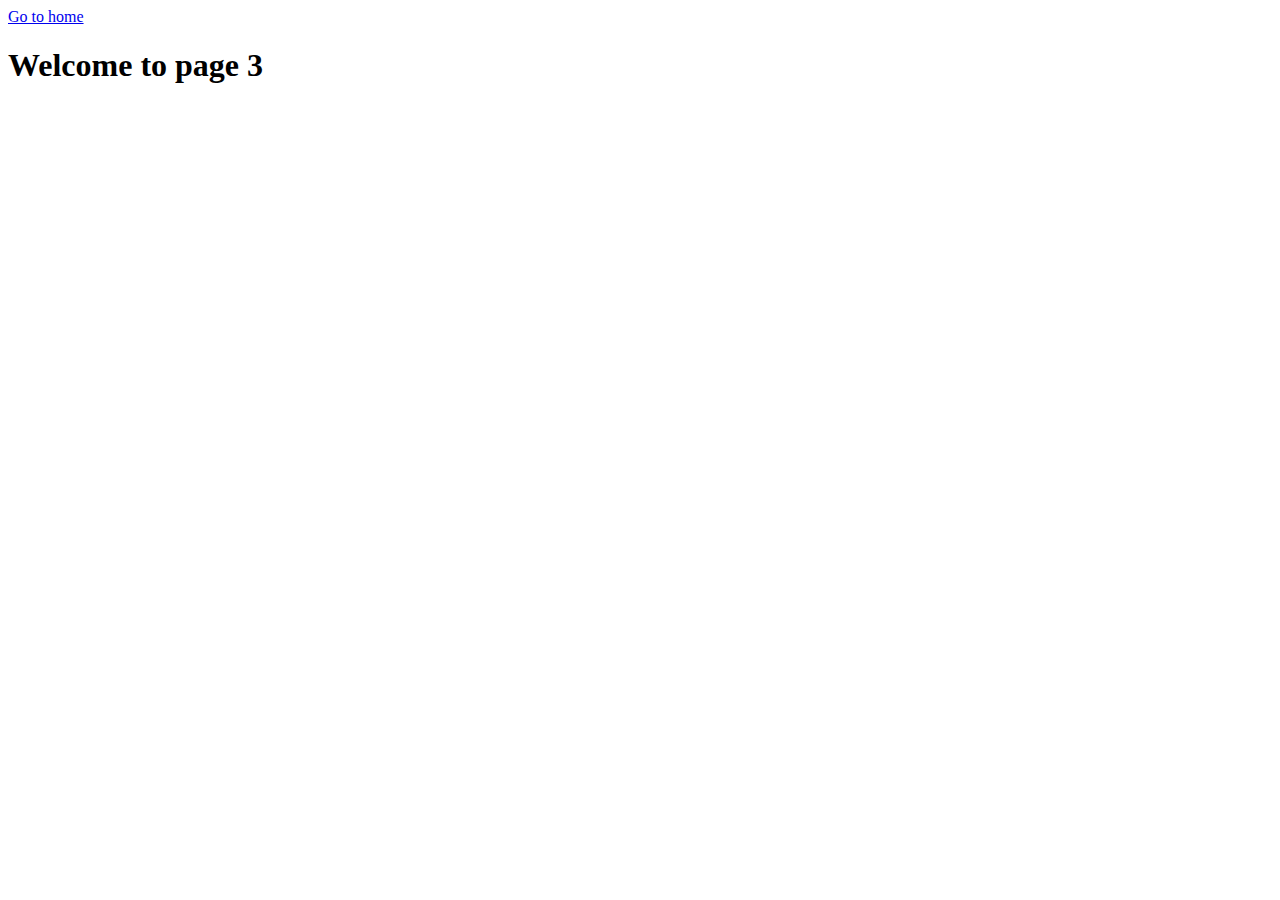
<file: page-3.html>
<!DOCTYPE html>
<html lang="en">
  <head>
    <meta charset="UTF-8" />
    <meta http-equiv="X-UA-Compatible" content="IE=edge" />
    <meta name="viewport" content="width=device-width, initial-scale=1.0" />
    <title>Page 333</title>
  </head>
  <body>
    <section>
      <a href="./index.html">Go to home</a>
      <h1>Welcome to page 3</h1>
    </section>
  </body>
</html>
</file>
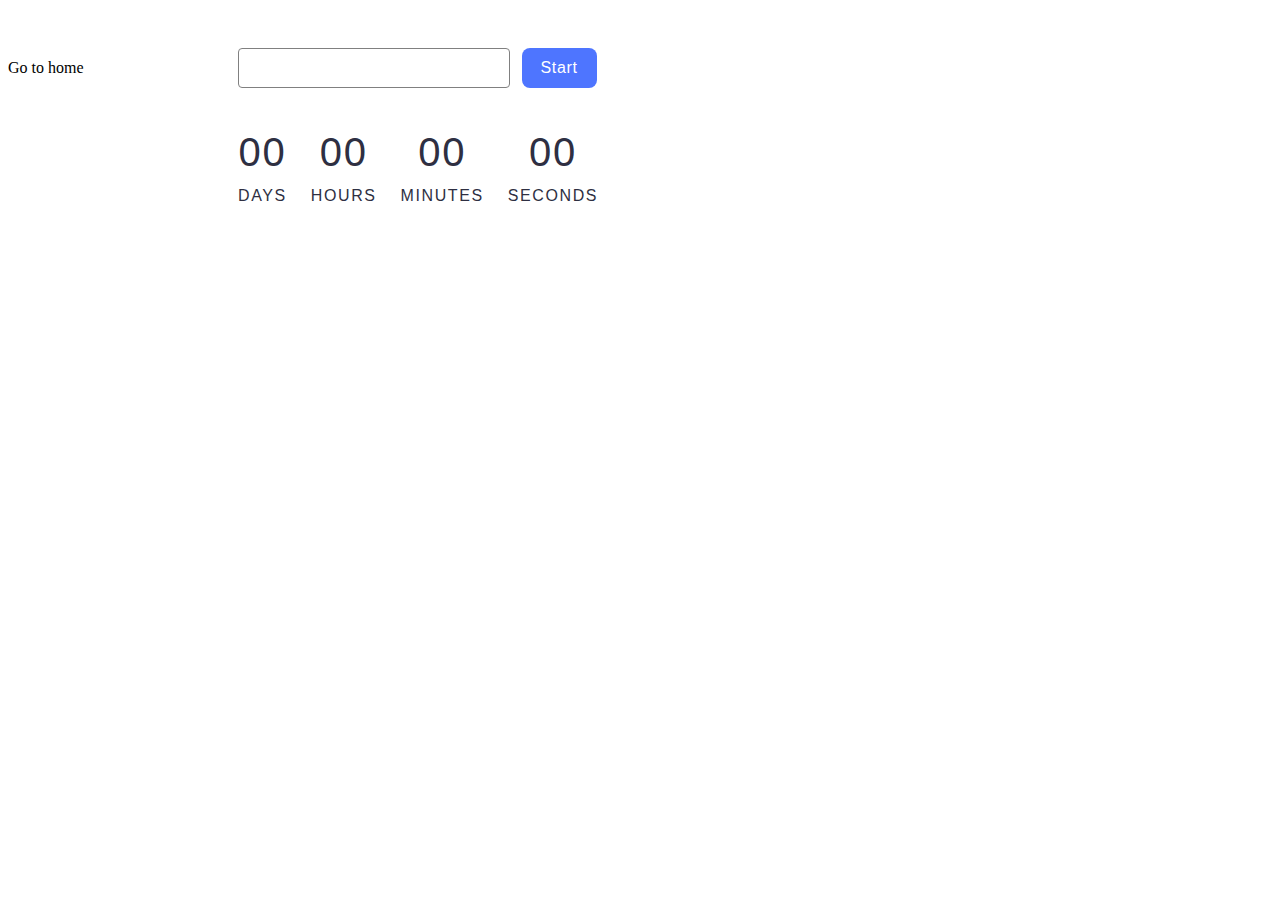
<file: src/1-timer.html>
<!DOCTYPE html>
<html lang="en">
  <head>
    <meta charset="UTF-8" />
    <meta http-equiv="X-UA-Compatible" content="IE=edge" />
    <meta name="viewport" content="width=device-width, initial-scale=1.0" />
    <title>Timer</title>
    <link rel="stylesheet" href="./css/1-timer.css" />
  </head>
  <body>
    <section>
      <a href="./index.html">Go to home</a>

      <input type="text" id="datetime-picker" />
      <button type="button" data-start>Start</button>

      <div class="timer">
        <div class="field">
          <span class="value" data-days>00</span>
          <span class="label">Days</span>
        </div>
        <div class="field">
          <span class="value" data-hours>00</span>
          <span class="label">Hours</span>
        </div>
        <div class="field">
          <span class="value" data-minutes>00</span>
          <span class="label">Minutes</span>
        </div>
        <div class="field">
          <span class="value" data-seconds>00</span>
          <span class="label">Seconds</span>
        </div>
      </div>
    </section>
    <script type="module" src="./js/1-timer.js"></script>
  </body>
</html>
</file>
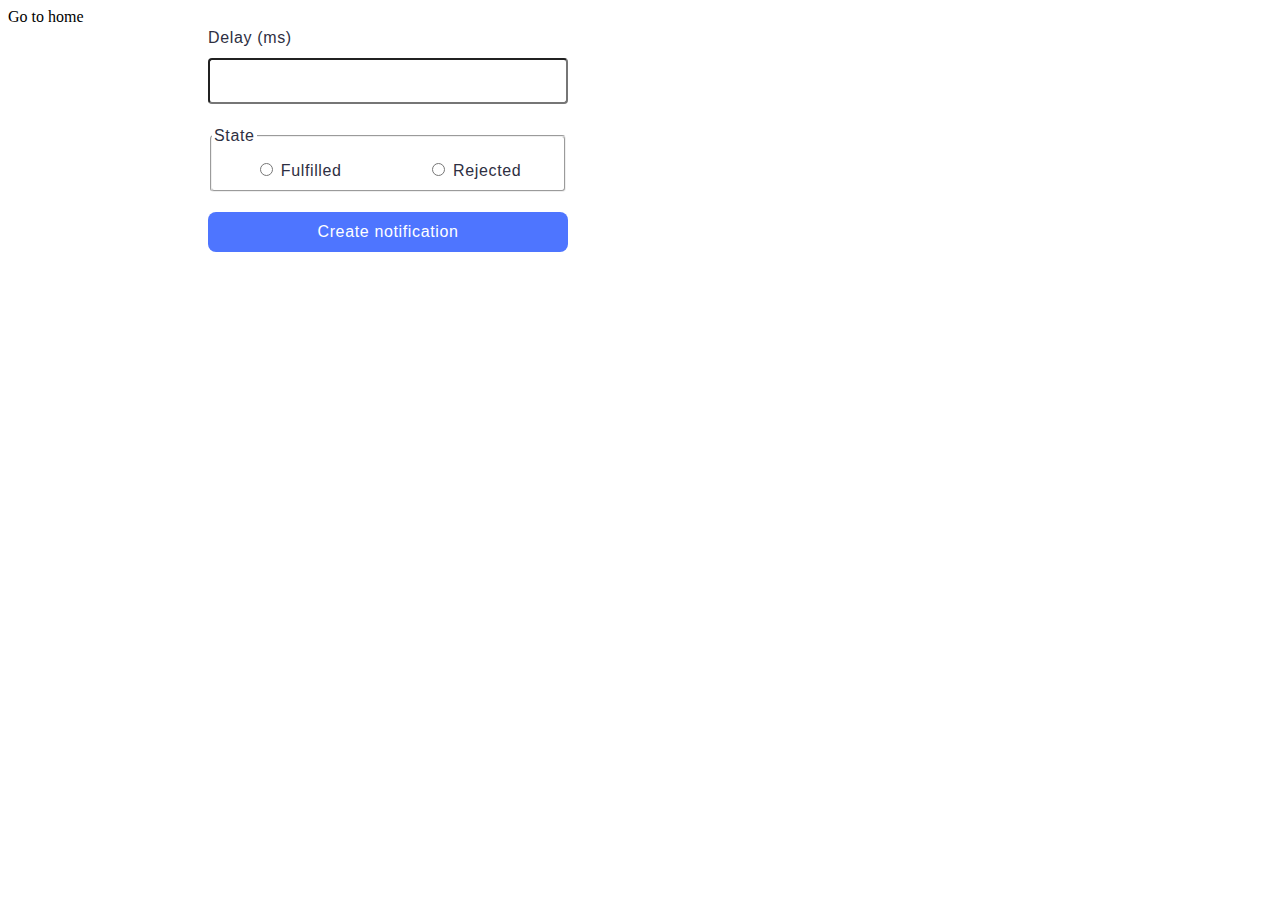
<file: src/2-snackbar.html>
<!DOCTYPE html>
<html lang="en">
  <head>
    <meta charset="UTF-8" />
    <meta http-equiv="X-UA-Compatible" content="IE=edge" />
    <meta name="viewport" content="width=device-width, initial-scale=1.0" />
    <title>Snackbar</title>
    <link rel="stylesheet" href="./css/2-snackbar.css" />
  </head>
  <body>
    <section>
      <a href="./index.html">Go to home</a>
      <form class="form">
        <label>
          Delay (ms)
          <input type="number" name="delay" required />
        </label>

        <fieldset>
          <legend>State</legend>
          <label>
            <input type="radio" name="state" value="fulfilled" required />
            Fulfilled
          </label>
          <label>
            <input type="radio" name="state" value="rejected" required />
            Rejected
          </label>
        </fieldset>

        <button type="submit">Create notification</button>
      </form>
      <script type="module" src="./js/2-snackbar.js"></script>
    </section>
  </body>
</html>
</file>
<file: src/css/1-timer.css>
@import url('./reset.css');

#datetime-picker {
    box-sizing: border-box;
    border-radius: 4px;
    border: 1px solid #808080;
    width: 272px;
    height: 40px;
    padding-left: 15px;
    font-family: "Montserrat", sans-serif;
    font-weight: 400;
    font-size: 16px;
    line-height: 1.5;
    letter-spacing: 0.04em;
    color: #2e2f42;
    margin-top: 40px;
    margin-left: 150px;
    margin-right: 8px;
    outline: 0;
}

input:hover,
input:focus {
    border-color: black;
}

input:active {
    border-color: blue;
}

input:disabled {
    background: #fafafa;
    color: #808080;
}

button[data-start] {
    border-radius: 8px;
    padding: 8px 16px;
    width: 75px;
    height: 40px;
    background: #4E75FF;
    font-family: "Montserrat", sans-serif;
    font-weight: 500;
    font-size: 16px;
    line-height: 1.5;
    letter-spacing: 0.04em;
    color: #FFFFFF;
    border: none;
    outline: 0;
}

button:hover,
button:focus {
    background: #6c8cff;
}

button:disabled {
    background-color: #cfcfcf;
    color: #989898;
}

.timer {
    margin-top: 40px;
    margin-left: 230px;
    display: flex;
    flex-direction: row;
    gap: 24px;
}

.field {
    display: flex;
    flex-direction: column;
    gap: 8px;
    font-family: "Montserrat", sans-serif;
    font-weight: 400;
    font-size: 40px;
    line-height: 1.2;
    letter-spacing: 0.04em;
    color: #2e2f42;
}

.value {
    margin-left: auto;
    margin-right: auto;
}

.label {
    font-size: 16px;
    line-height: 1.5;
    text-transform: uppercase;
    margin-left: auto;
    margin-right: auto;
}
</file>
<file: src/css/2-snackbar.css>
/**
  |============================
  | include css partials with
  | default @import url()
  |============================
*/
@import url('./reset.css');

.form {
  display: flex;
  flex-direction: column;
  gap: 20px;
  max-width: 360px;
  font-family: "Montserrat", sans-serif;
  font-weight: 400;
  font-size: 16px;
  line-height: 1.5;
  letter-spacing: 0.04em;
  color: #2e2f42;
  margin-left: 200px;
}

form>label {
  display: flex;
  flex-direction: column;
  gap: 8px;
}

input[name="delay"] {
  height: 40px;
  border-radius: 4px;
  padding-left: 15px;
}

fieldset {
  height: 64px;
  display: flex;
  justify-content: space-around;
  padding: 0;
  border-radius: 4px;
}

input[name="state"] {
  margin-top: 15px;
}

button {
  height: 40px;
  border-radius: 8px;
  padding: 8px 16px;
  width: 360px;
  height: 40px;
  background: #4e75ff;
  font-family: "Montserrat", sans-serif;
  font-weight: 500;
  font-size: 16px;
  line-height: 1.5;
  letter-spacing: 0.04em;
  color: #fff;
  outline: 0;
  border: none;
}
</file>
